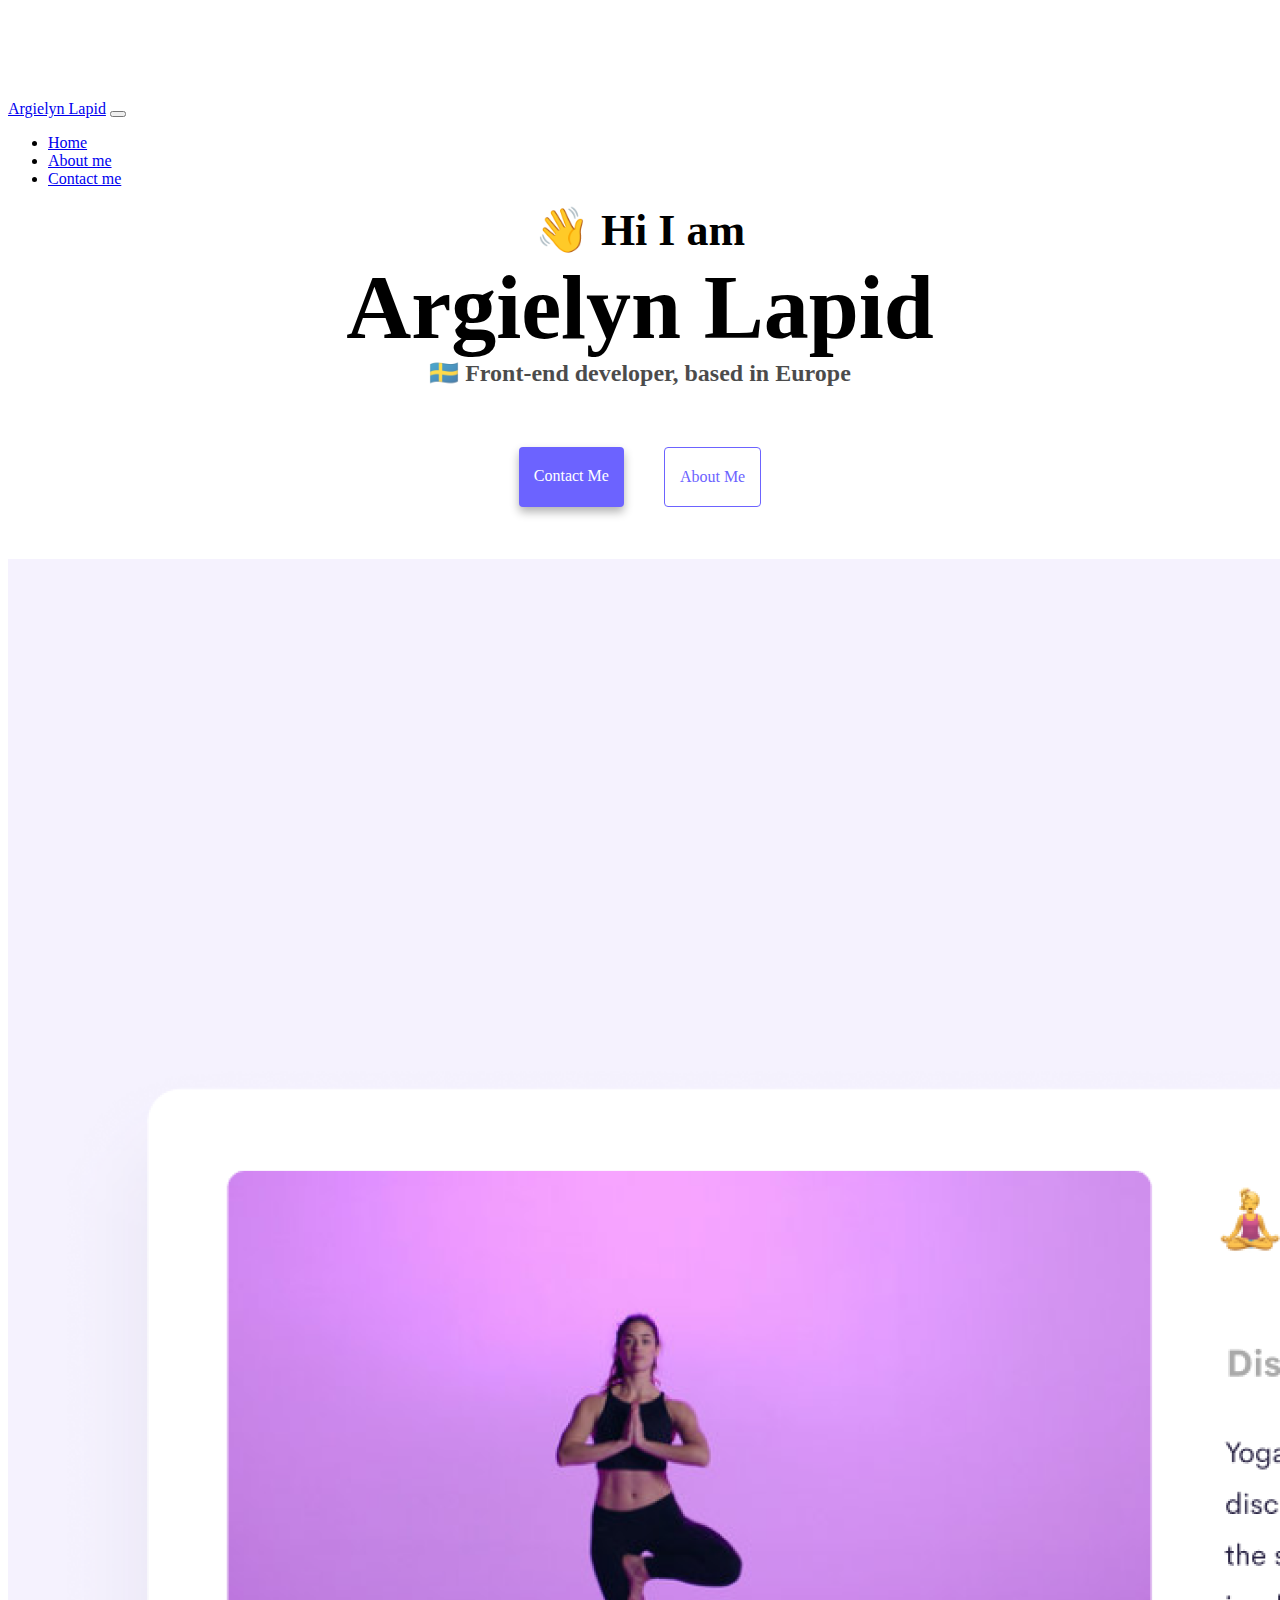
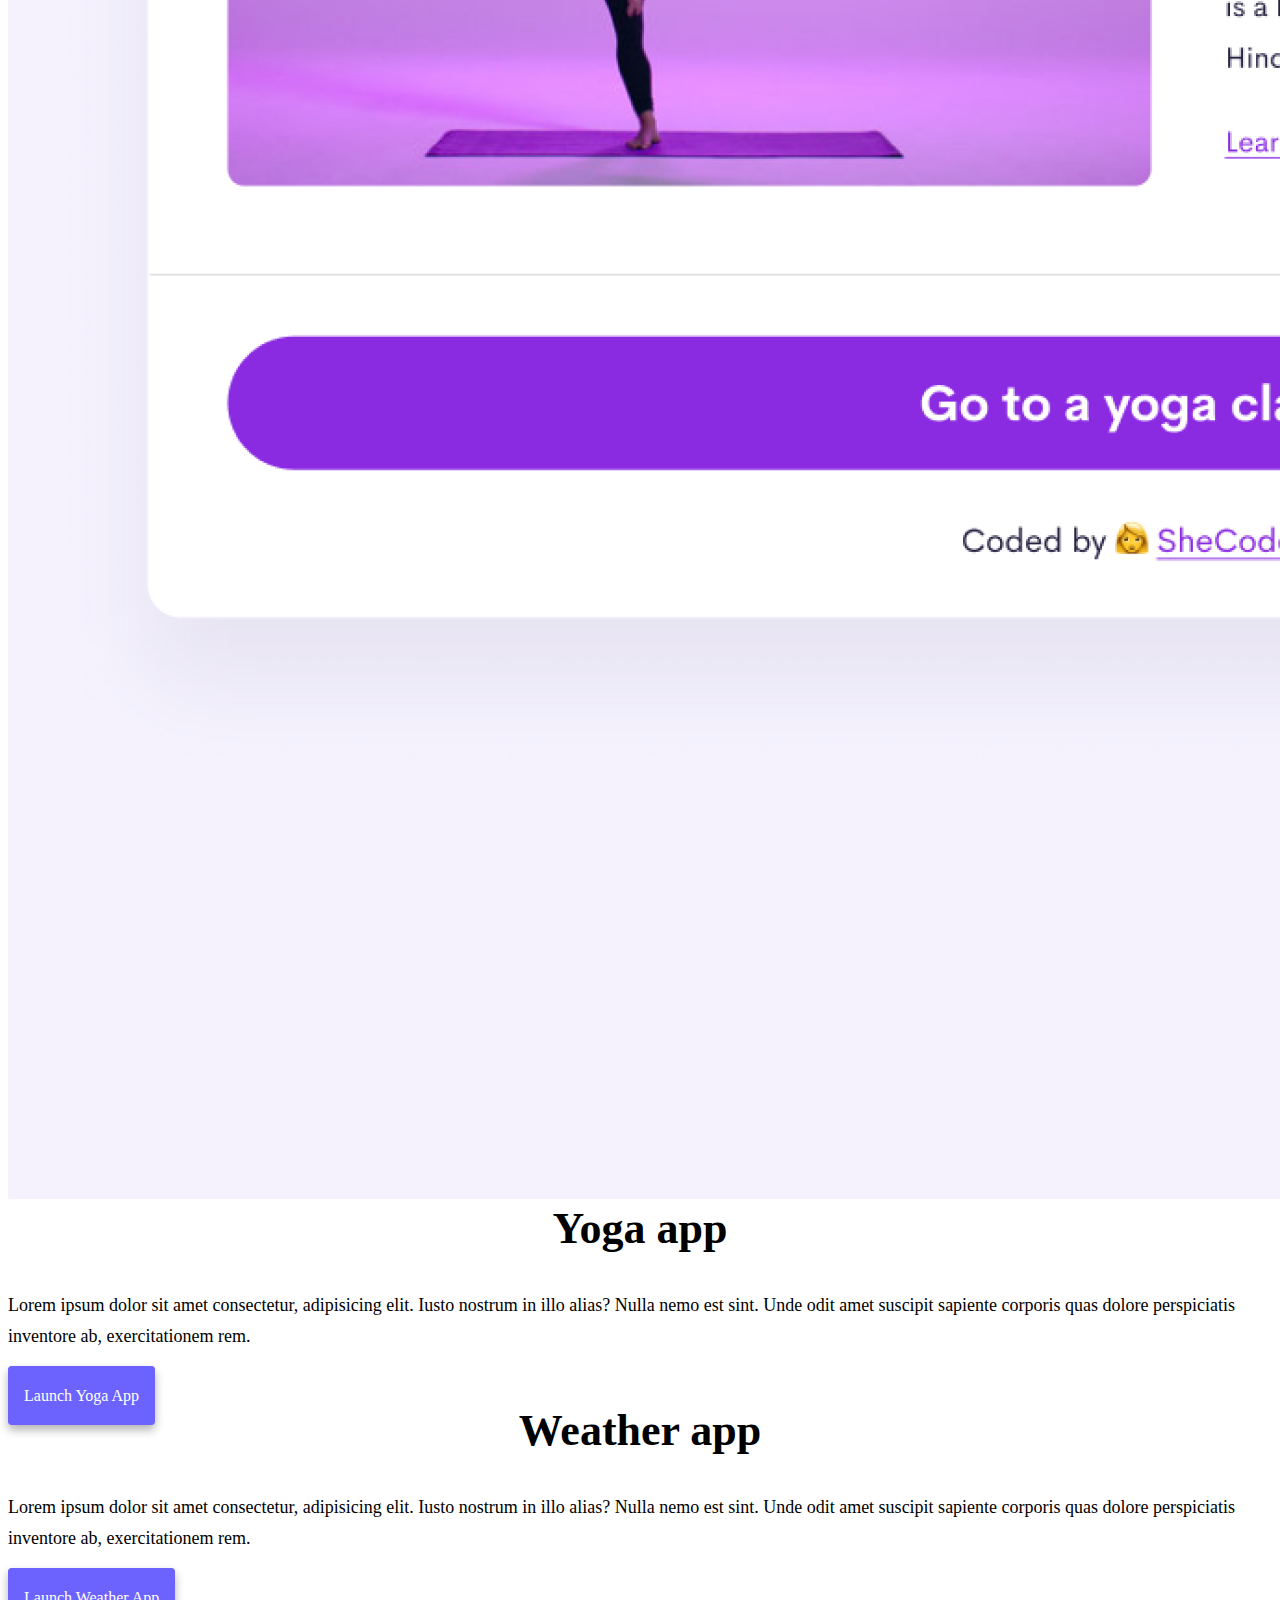
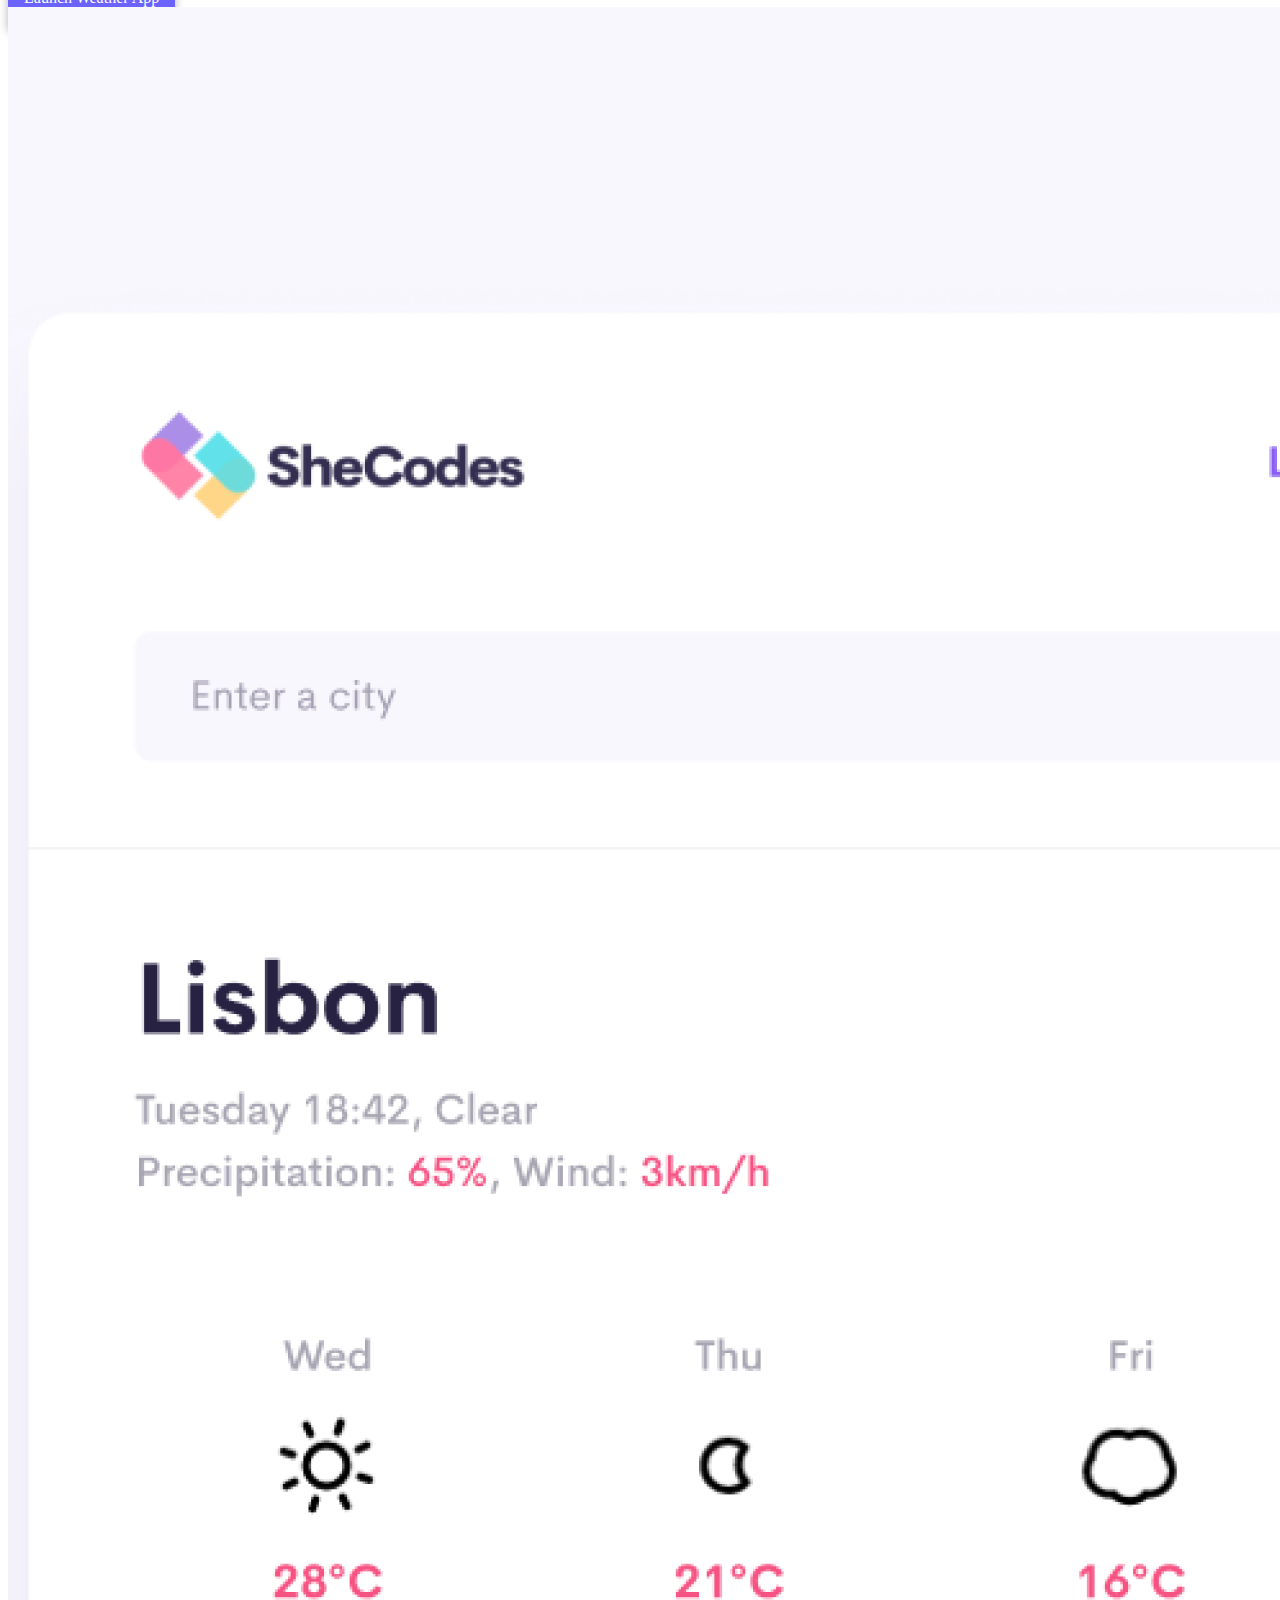
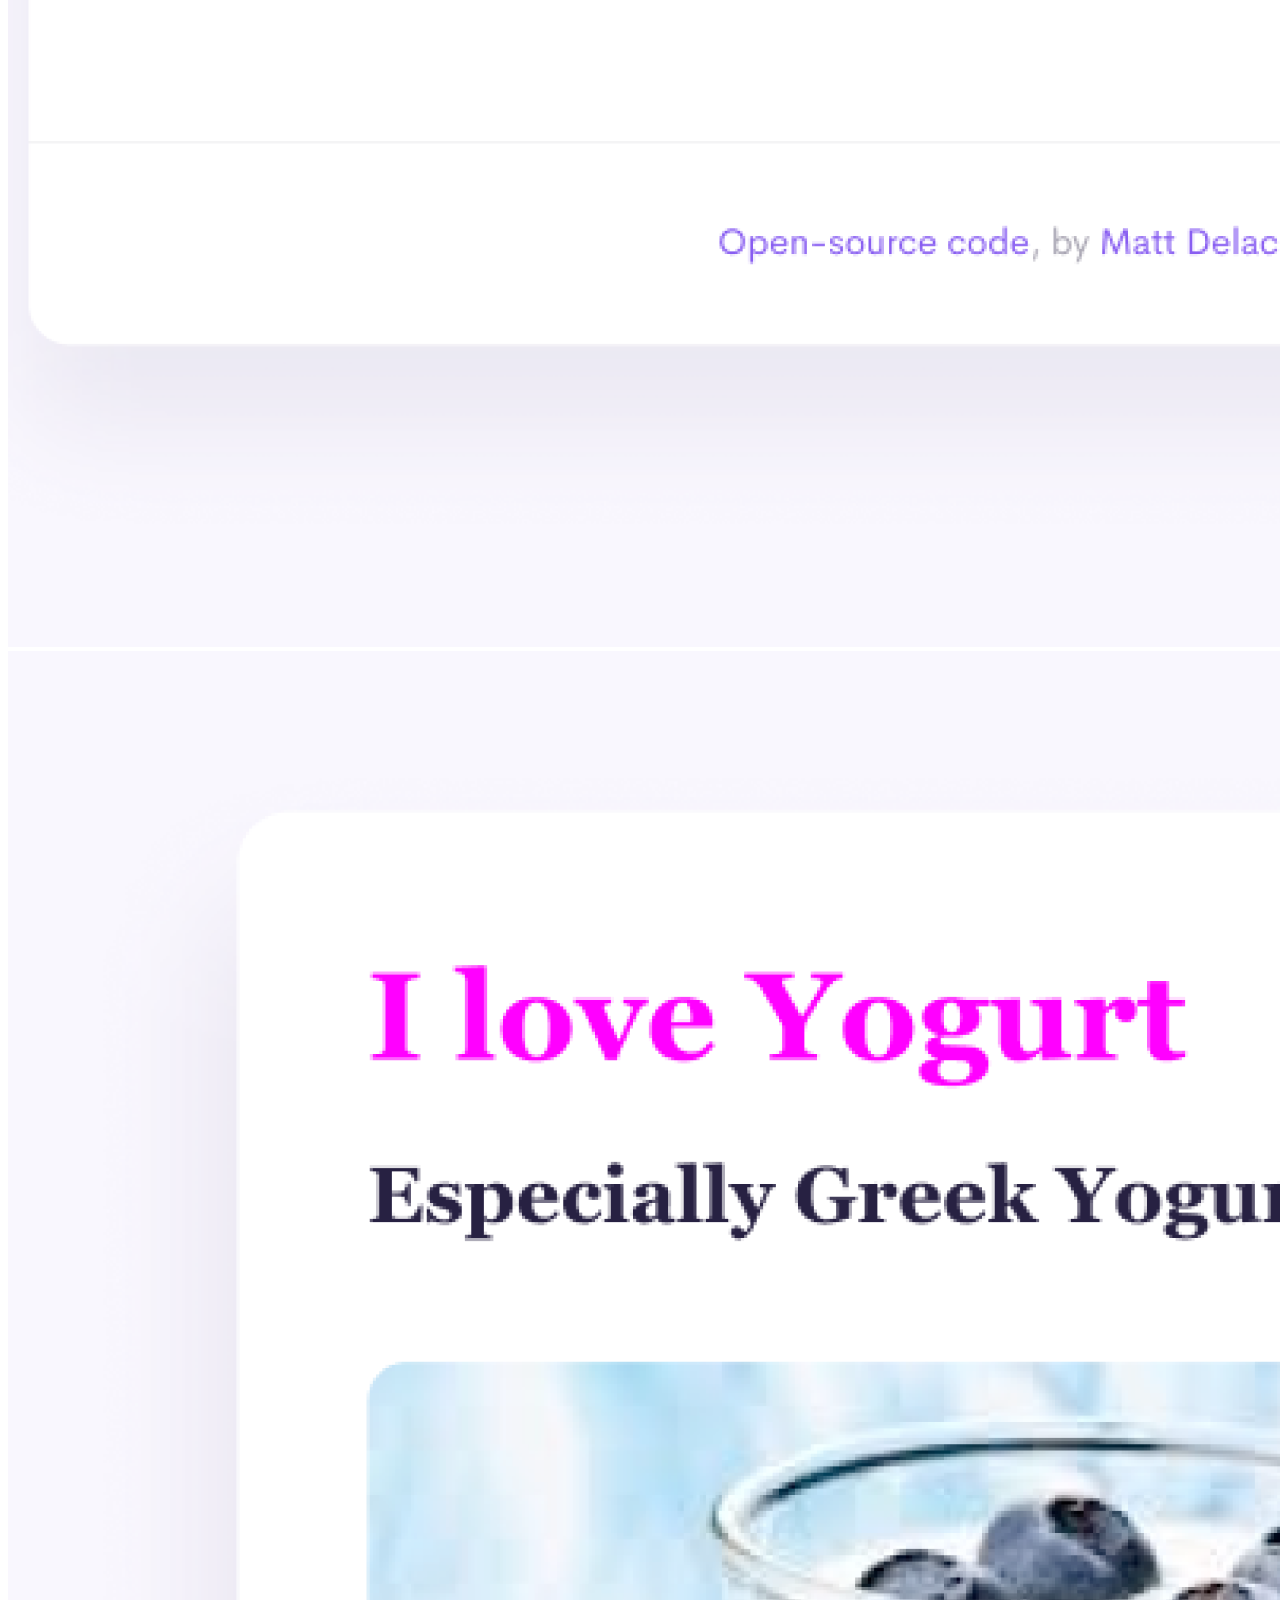
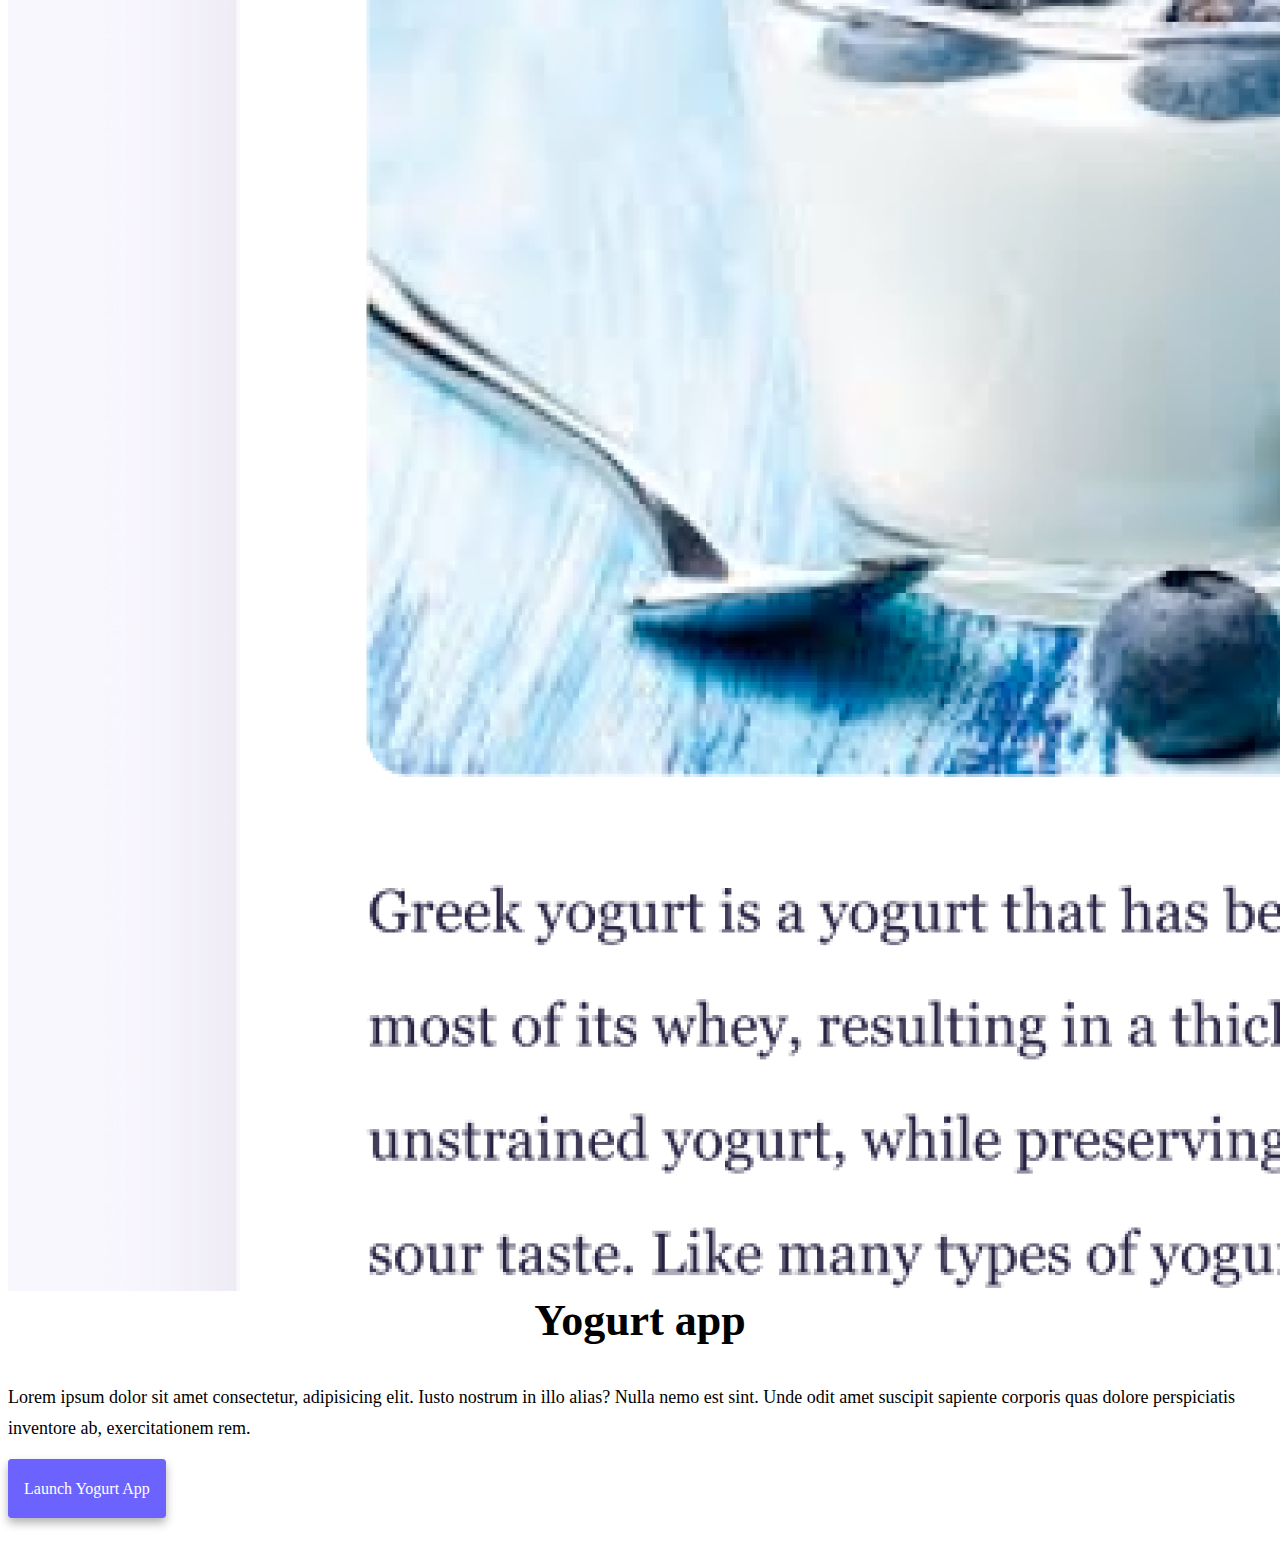
<file: index.html>
<!DOCTYPE html>
<html lang="en">
  <head>
    <meta charset="UTF-8" />
    <meta http-equiv="X-UA-Compatible" content="IE=edge" />
    <meta name="viewport" content="width=device-width, initial-scale=1.0" />
    <meta
      name="description"
      content="Argielyn Lapid is a future front-end developer from Shecodes, please feel free to look around"
    />
    <link
      href="https://cdn.jsdelivr.net/npm/bootstrap@5.1.0/dist/css/bootstrap.min.css"
      rel="stylesheet"
      integrity="sha384-KyZXEAg3QhqLMpG8r+8fhAXLRk2vvoC2f3B09zVXn8CA5QIVfZOJ3BCsw2P0p/We"
      crossorigin="anonymous"
    />
    <script
      src="https://cdn.jsdelivr.net/npm/bootstrap@5.1.0/dist/js/bootstrap.bundle.min.js"
      integrity="sha384-U1DAWAznBHeqEIlVSCgzq+c9gqGAJn5c/t99JyeKa9xxaYpSvHU5awsuZVVFIhvj"
      crossorigin="anonymous"
    ></script>
    <title>Front-end developer | Argielyn Lapid</title>
    <link rel="stylesheet" href="/css/styles.css" />
  </head>
  <body>
    <nav class="navbar navbar-expand-lg navbar-light bg-light fixed-top">
      <div class="container">
        <a class="navbar-brand" href="index.html">Argielyn Lapid</a>
        <button
          class="navbar-toggler"
          type="button"
          data-bs-toggle="collapse"
          data-bs-target="#navbarNav"
          aria-controls="navbarNav"
          aria-expanded="false"
          aria-label="Toggle navigation"
        >
          <span class="navbar-toggler-icon"></span>
        </button>
        <div class="collapse navbar-collapse" id="navbarNav">
          <ul class="navbar-nav">
            <li class="nav-item">
              <a class="nav-link active" aria-current="page" href="#">Home</a>
            </li>
            <li class="nav-item">
              <a
                class="nav-link"
                aria-current="page"
                href="about.html"
                title="about page"
                >About me</a
              >
            </li>
            <li class="nav-item">
              <a
                class="nav-link"
                aria-current="page"
                href="about.html#contact"
                title="Contact me details"
                >Contact me</a
              >
            </li>
          </ul>
        </div>
      </div>
    </nav>
    <h2>👋 Hi I am</h2>
    <h1>Argielyn Lapid</h1>
    <h3>🇸🇪 Front-end developer, based in Europe</h3>
    <div class="navigation-links">
      <a href="about.html#contact" class="contact-link">Contact me</a>
      <a href="about.html" class="about-link">About me</a>
    </div>
    <div class="container app">
      <div class="row">
        <div class="col-sm-6">
          <img
            src="images/yoga.png"
            alt="Yoga"
            class="img-fluid d-none d-sm-block"
          />
        </div>
        <div class="col-sm-6">
          <h2 class="mb-3">Yoga app</h2>
          <br />
          <p>
            Lorem ipsum dolor sit amet consectetur, adipisicing elit. Iusto
            nostrum in illo alias? Nulla nemo est sint. Unde odit amet suscipit
            sapiente corporis quas dolore perspiciatis inventore ab,
            exercitationem rem.
          </p>
          <br />
          <div class="mt-5">
            <a href="#" class="link"> Launch Yoga app</a>
          </div>
        </div>

        <div class="row mt-5">
          <div class="col-sm-6">
            <h2 class="mb-3">Weather app</h2>
            <br />
            <p>
              Lorem ipsum dolor sit amet consectetur, adipisicing elit. Iusto
              nostrum in illo alias? Nulla nemo est sint. Unde odit amet
              suscipit sapiente corporis quas dolore perspiciatis inventore ab,
              exercitationem rem.
            </p>
            <br />
            <div class="mt-5">
              <a href="#" class="link"> Launch Weather app</a>
            </div>
          </div>

          <div class="col-sm-6">
            <img
              src="images/weather.png"
              alt="Weather"
              class="img-fluid d-none d-sm-block"
            />
          </div>
        </div>

        <div class="row mt-5">
          <div class="col-sm-6">
            <img
              src="images/yogurt.png"
              alt="Yogurt"
              class="img-fluid d-none d-sm-block"
            />
          </div>
          <div class="col-sm-6">
            <h2 class="mb-3">Yogurt app</h2>
            <br />
            <p>
              Lorem ipsum dolor sit amet consectetur, adipisicing elit. Iusto
              nostrum in illo alias? Nulla nemo est sint. Unde odit amet
              suscipit sapiente corporis quas dolore perspiciatis inventore ab,
              exercitationem rem.
            </p>
            <br />
            <div class="mt-5">
              <a href="#" class="link"> Launch Yogurt app</a>
            </div>
          </div>
        </div>
      </div>
    </div>
  </body>
</html>
</file>
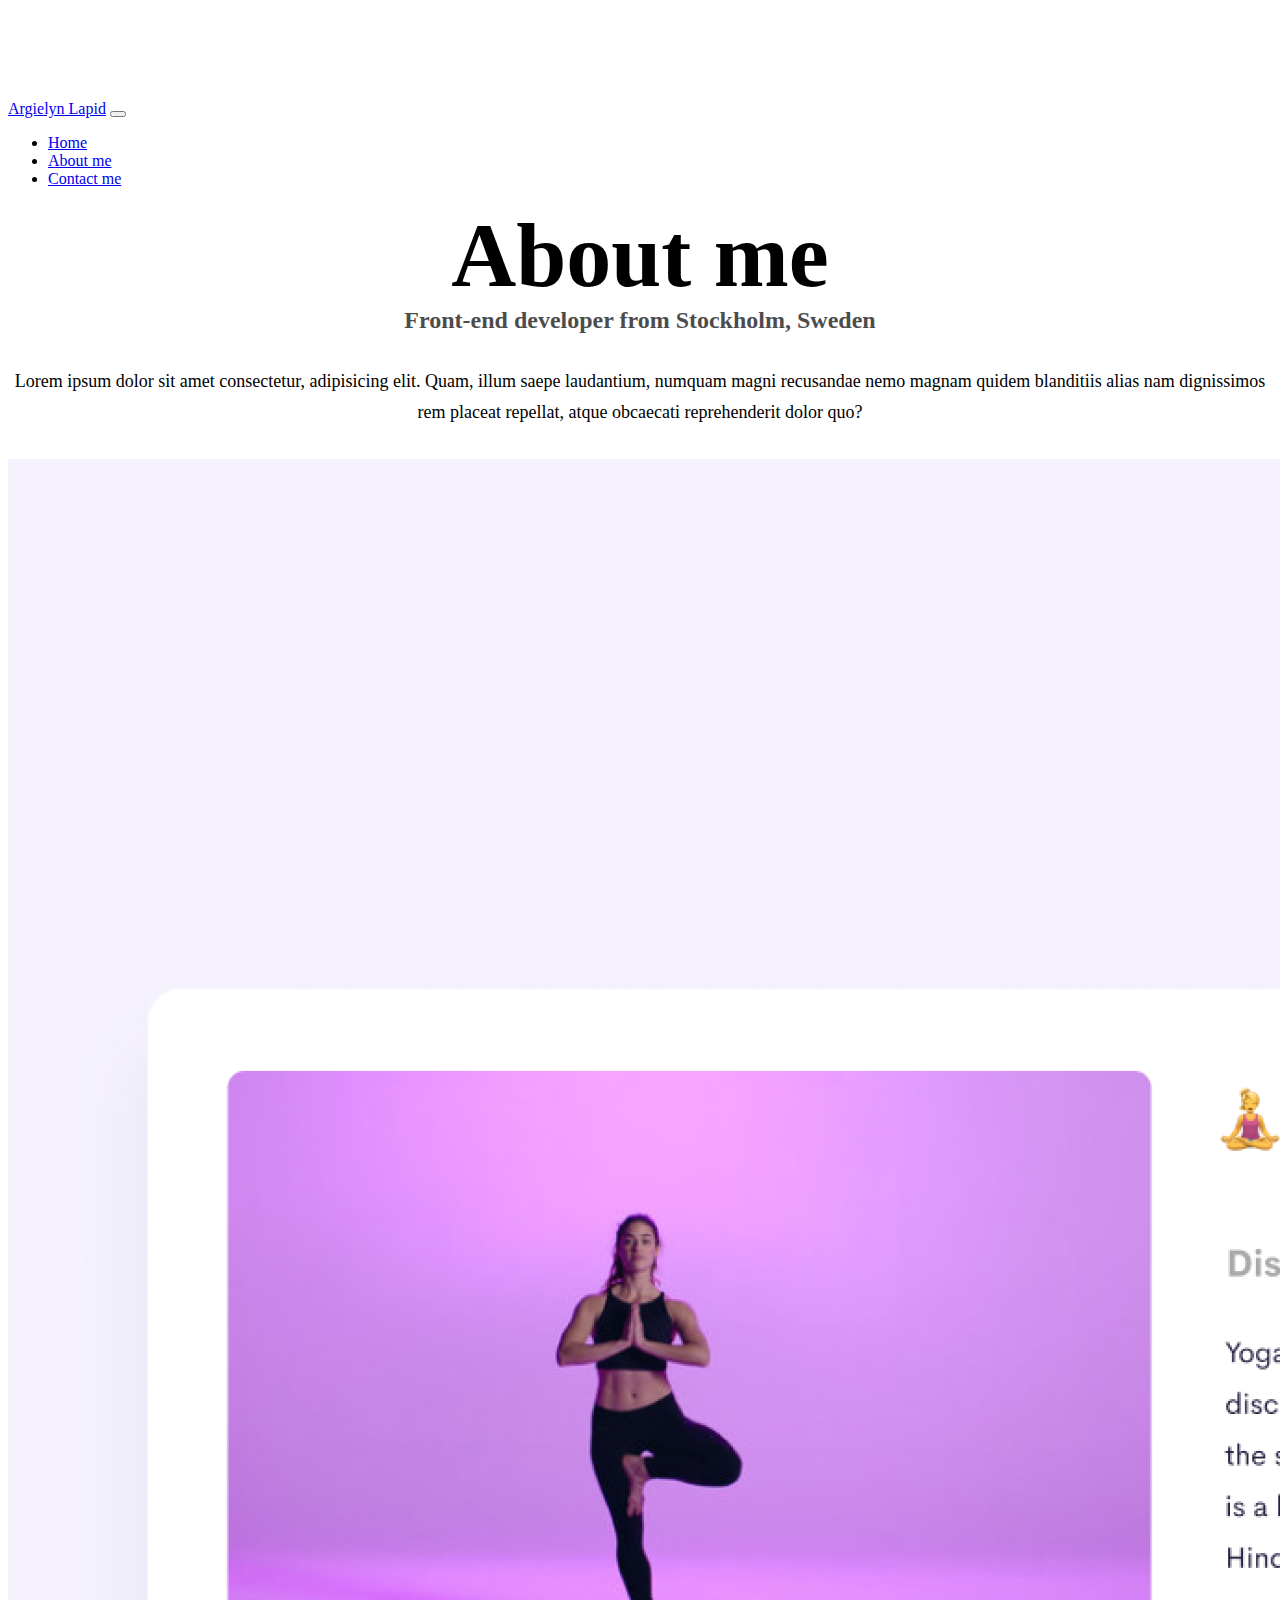
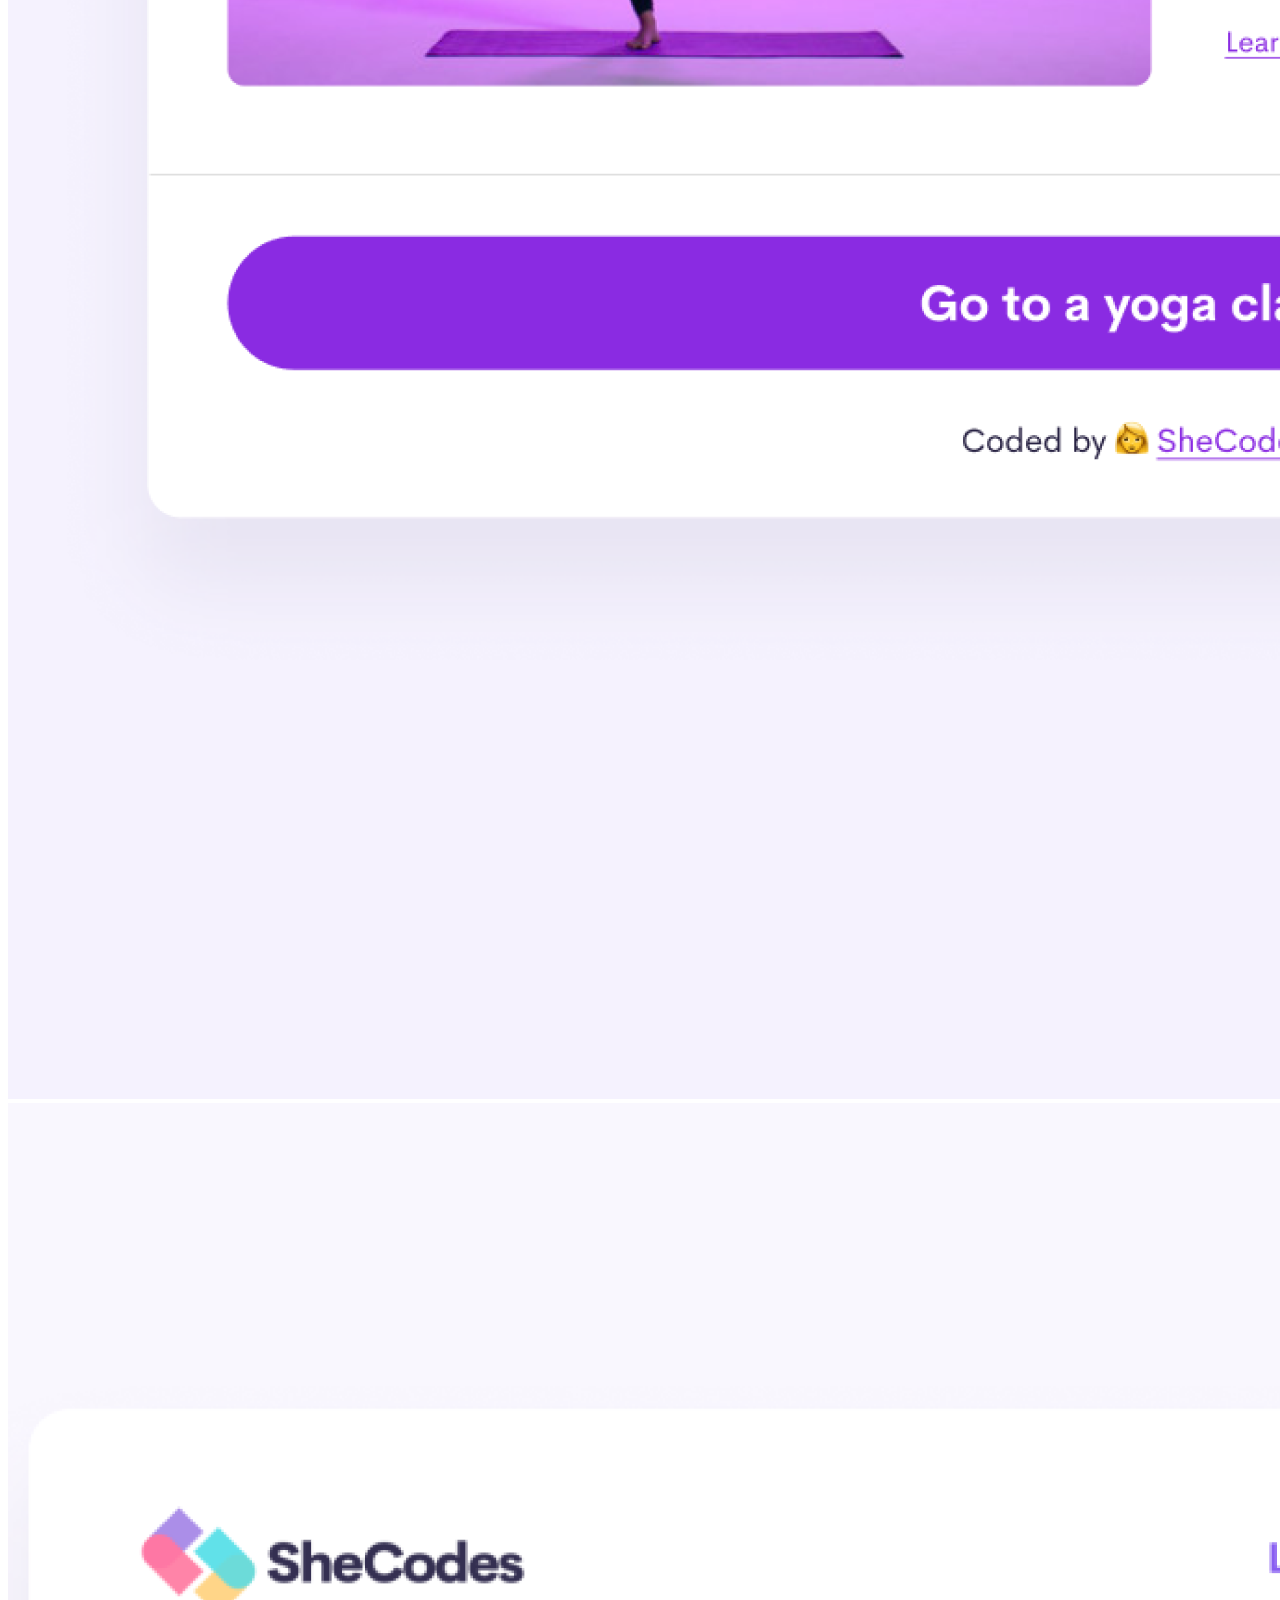
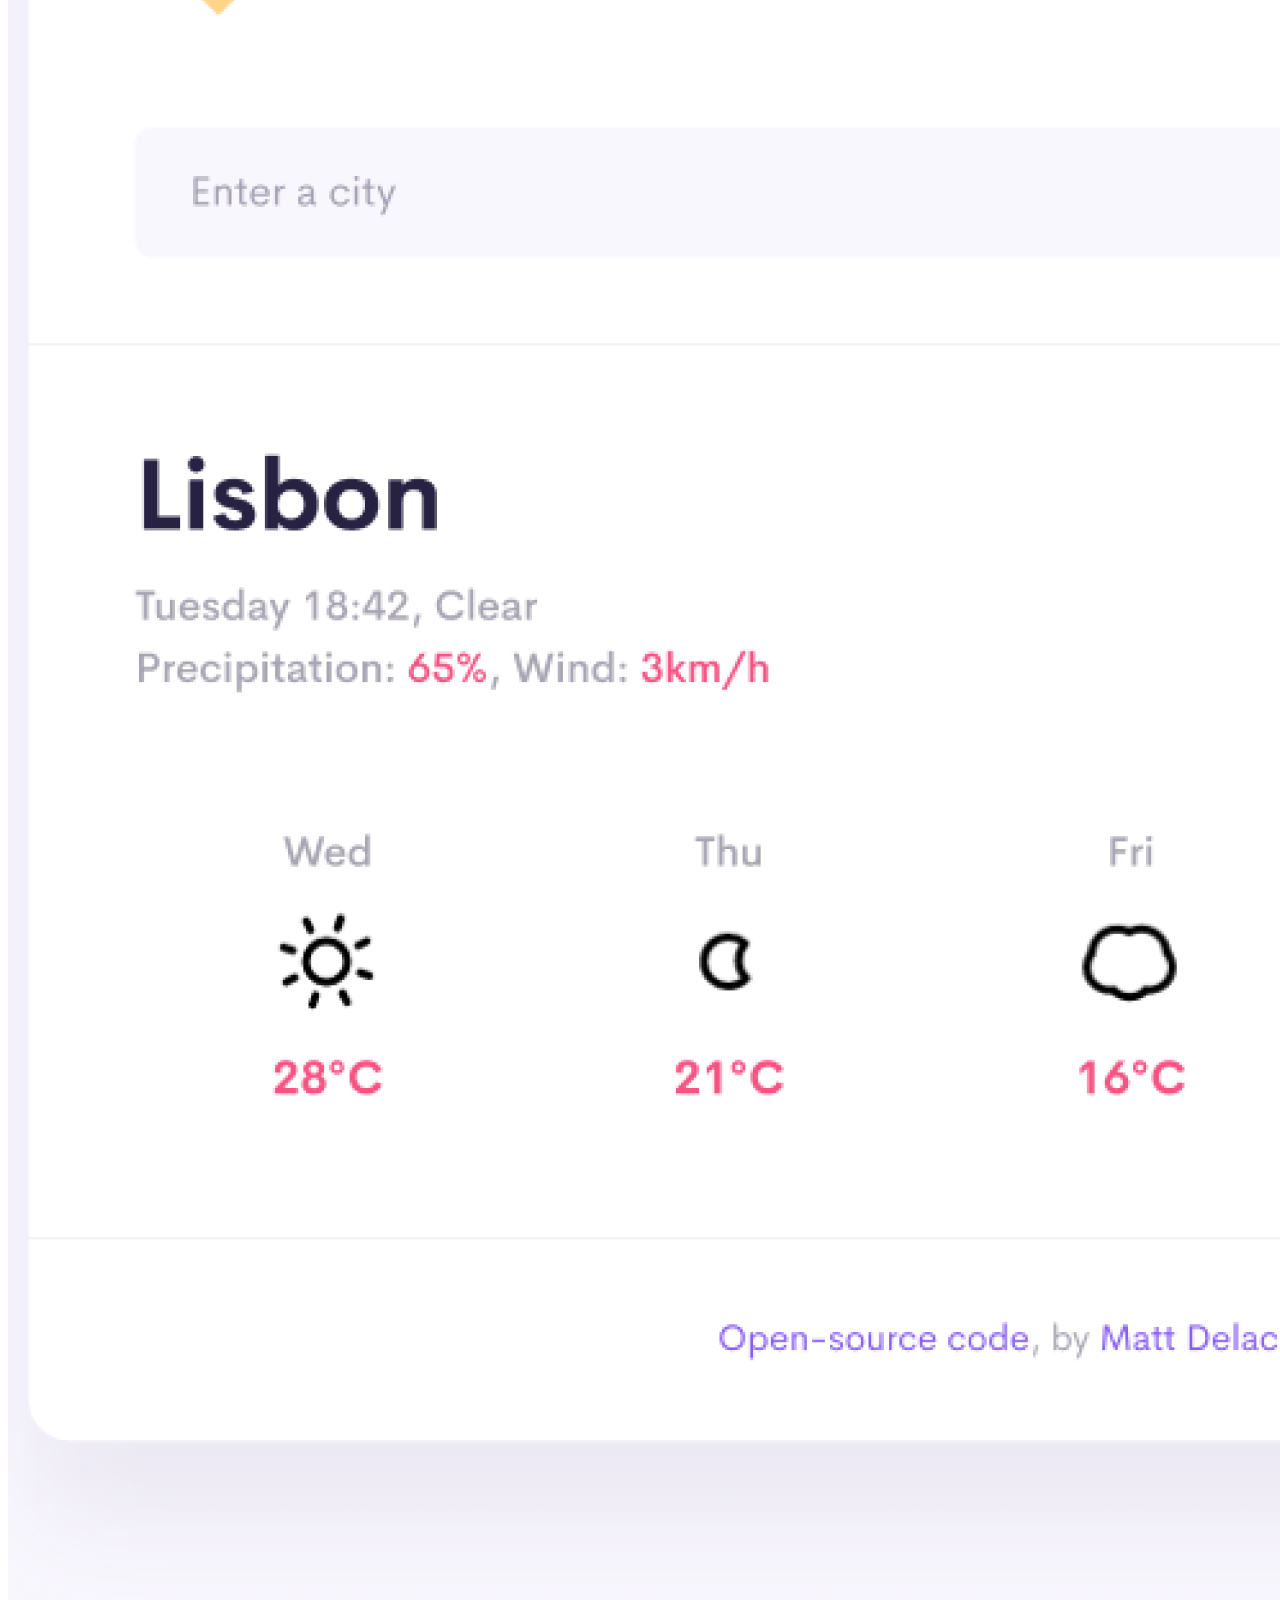
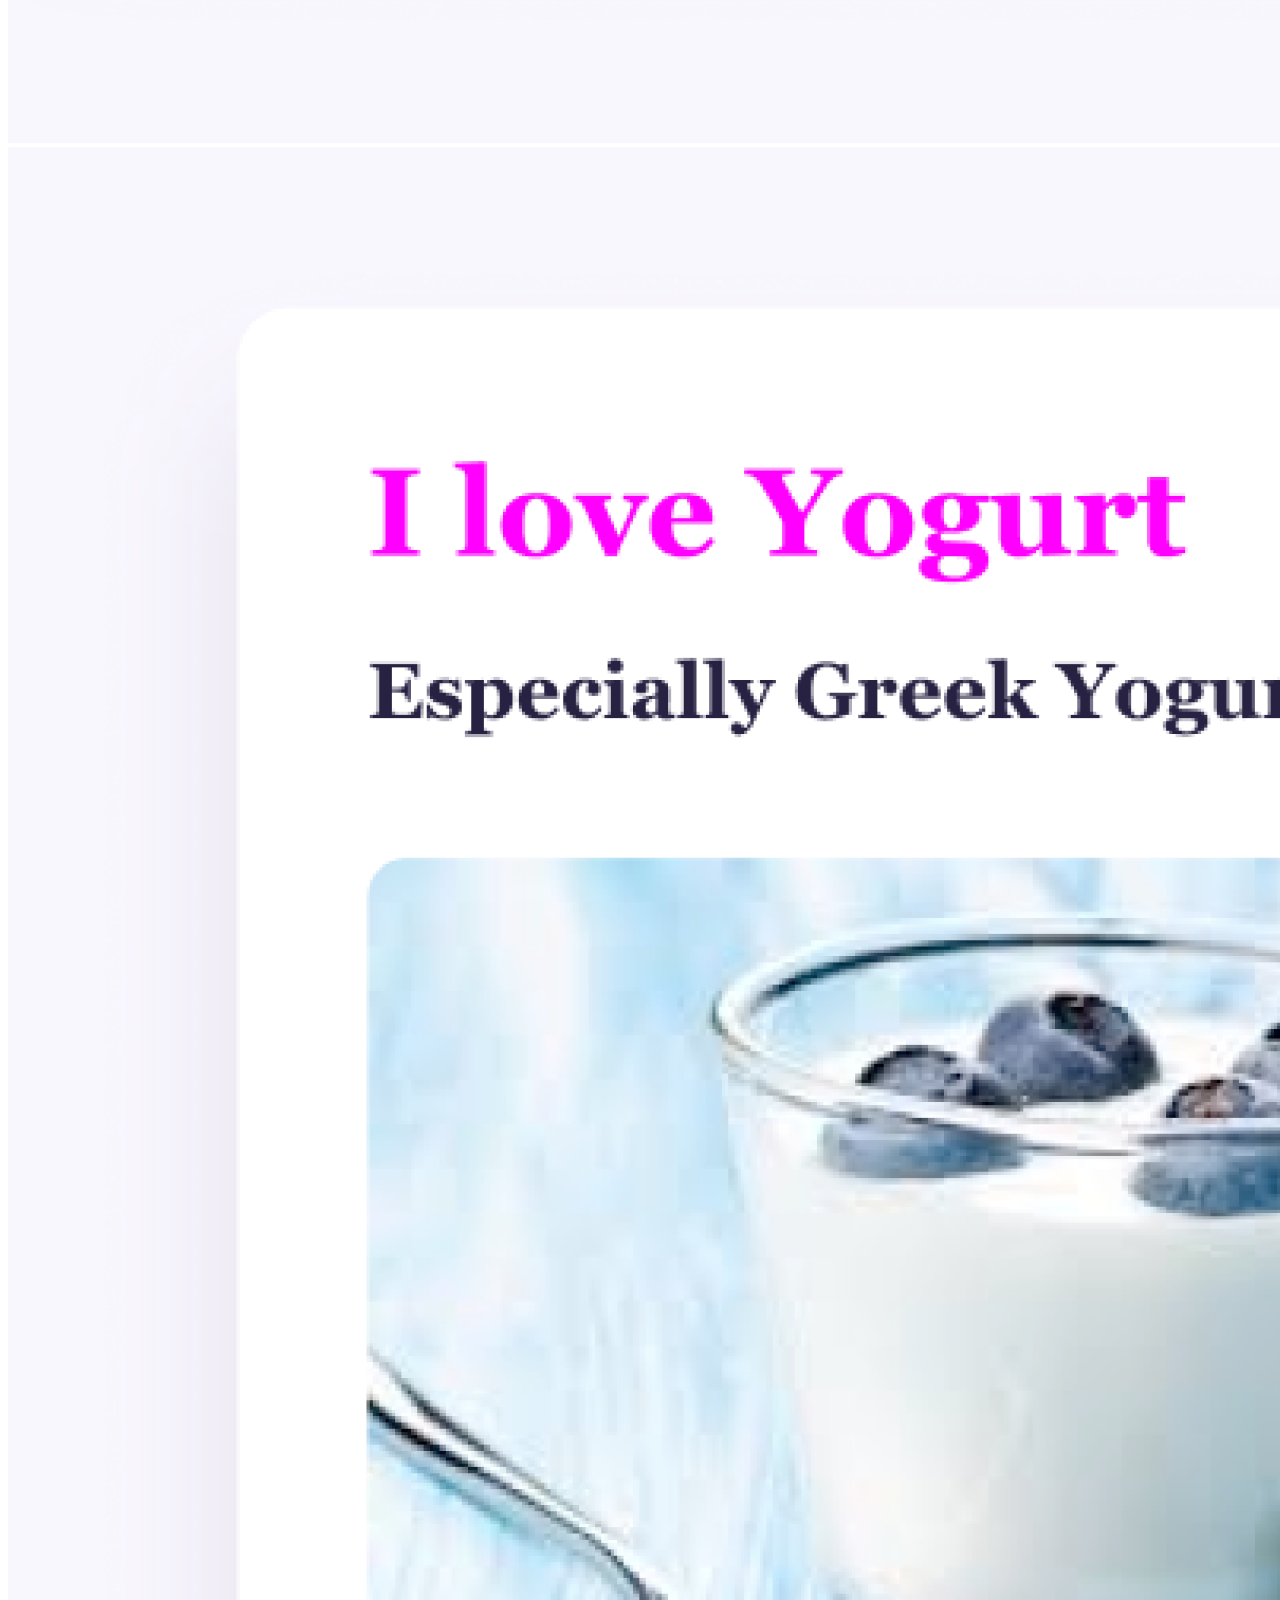
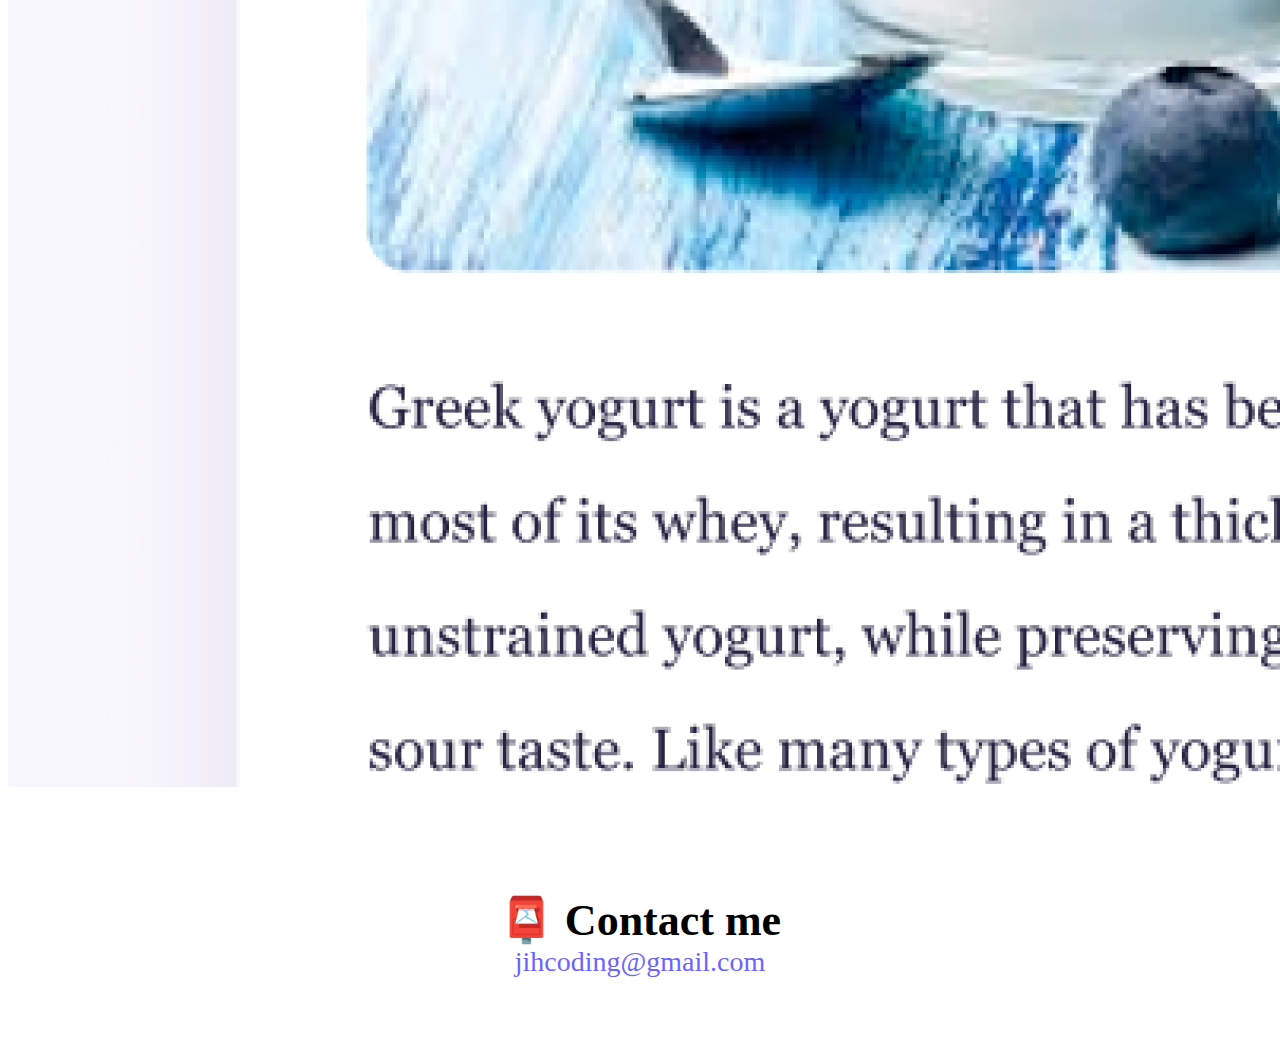
<file: about.html>
<!DOCTYPE html>
<html lang="en">
  <head>
    <meta charset="UTF-8" />
    <meta http-equiv="X-UA-Compatible" content="IE=edge" />
    <meta name="viewport" content="width=device-width, initial-scale=1.0" />
    <link
      href="https://cdn.jsdelivr.net/npm/bootstrap@5.1.0/dist/css/bootstrap.min.css"
      rel="stylesheet"
      integrity="sha384-KyZXEAg3QhqLMpG8r+8fhAXLRk2vvoC2f3B09zVXn8CA5QIVfZOJ3BCsw2P0p/We"
      crossorigin="anonymous"
    />
    <script
      src="https://cdn.jsdelivr.net/npm/bootstrap@5.1.0/dist/js/bootstrap.bundle.min.js"
      integrity="sha384-U1DAWAznBHeqEIlVSCgzq+c9gqGAJn5c/t99JyeKa9xxaYpSvHU5awsuZVVFIhvj"
      crossorigin="anonymous"
    ></script>
    <title>Argielyn Lapid</title>
    <link rel="stylesheet" href="/css/styles.css" />
  </head>
  <body>
    <nav class="navbar navbar-expand-lg navbar-light bg-light fixed-top">
      <div class="container">
        <a class="navbar-brand" href="index.html">Argielyn Lapid</a>
        <button
          class="navbar-toggler"
          type="button"
          data-bs-toggle="collapse"
          data-bs-target="#navbarNav"
          aria-controls="navbarNav"
          aria-expanded="false"
          aria-label="Toggle navigation"
        >
          <span class="navbar-toggler-icon"></span>
        </button>
        <div class="collapse navbar-collapse" id="navbarNav">
          <ul class="navbar-nav">
            <li class="nav-item">
              <a class="nav-link" aria-current="page" href="index.html">Home</a>
            </li>
            <li class="nav-item">
              <a class="nav-link active" aria-current="page" href="about.html"
                >About me</a
              >
            </li>
            <li class="nav-item">
              <a class="nav-link" aria-current="page" href="about.html#contact"
                >Contact me</a
              >
            </li>
          </ul>
        </div>
      </div>
    </nav>
    <h1>About me</h1>
    <h3>Front-end developer from Stockholm, Sweden</h3>
    <div class="about-paragraph text-center">
      <p>
        Lorem ipsum dolor sit amet consectetur, adipisicing elit. Quam, illum
        saepe laudantium, numquam magni recusandae nemo magnam quidem blanditiis
        alias nam dignissimos rem placeat repellat, atque obcaecati
        reprehenderit dolor quo?
      </p>
    </div>
    <div class="container">
      <div class="row">
        <div class="col-sm-4">
          <img
            src="images/yoga.png"
            alt="Yoga"
            class="img-fluid p-2 shadow rounded"
          />
        </div>
        <div class="col-sm-4">
          <img
            src="images/weather.png"
            alt="Weather"
            class="img-fluid p-2 shadow rounded"
          />
        </div>
        <div class="col-sm-4">
          <img
            src="images/yogurt.png"
            alt="Yogurt"
            class="img-fluid p-2 shadow rounded"
          />
        </div>
      </div>
    </div>
    <div id="contact">
      <h2>📮 Contact me</h2>
      <a href="mailto:jihcoding@gmail.com" class="email-link">
        jihcoding@gmail.com
      </a>
    </div>
  </body>
</html>
</file>
<file: css/styles.css>
:root {
  --primary-color: #6c63ff;
  --secondary-color: #f5f2fe;
  --box-shadow: 0 5px 10px rgba(0, 0, 0, 0.3);
}

body {
  margin-top: 100px;
  padding-bottom: 16px;
}

.navbar-brand {
  font-weight: 500;
}

h1,
h2,
h3 {
  text-align: center;
  margin: 0;
}

h1 {
  font-size: 90px;
}

h2 {
  font-size: 44px;
}

h3 {
  font-size: 24px;
  opacity: 0.7;
}

p {
  font-size: 18px;
  line-height: 1.7;
}

.navigation-links {
  display: flex;
  margin-top: 40px;
  justify-content: center;
}

.navigation-links a {
  margin: 20px;
  border-radius: 4px;
  padding: 20px 15px;
  text-decoration: none;
  text-transform: capitalize;
}

.contact-link {
  background: var(--primary-color);
  box-shadow: var(--box-shadow);
  color: white;
}

.app {
  margin: 32px 0;
}

.about-paragraph {
  margin: 32px 1px;
}

.about-paragraph p {
  text-align: center;
}

.about-link {
  color: var(--primary-color);
  border: 1px solid var(--primary-color);
}

.link {
  border: 1px solid #6d62fc;
  border-radius: 4px;
  padding: 20px 15px;
  text-decoration: none;
  text-transform: capitalize;
  background: var(--primary-color);
  box-shadow: var(--box-shadow);
  color: white;
}

#contact {
  margin-top: 63px;
  padding: 40px 0;
}

.email-link {
  display: flex;
  justify-content: center;
  color: var(--primary-color);
  font-size: 28px;
  text-decoration: none;
}

.email-link:hover {
  text-decoration: underline;
}

/* Media */

@media (max-width: 576px) {
  h2 {
    font-size: 35px;
  }
  h1 {
    font-size: 52px;
  }
  .link {
    display: block;
    text-align: center;
    margin: 0 19px;
  }
  .about-paragraph p {
    text-align: center;
  }
}
</file>
